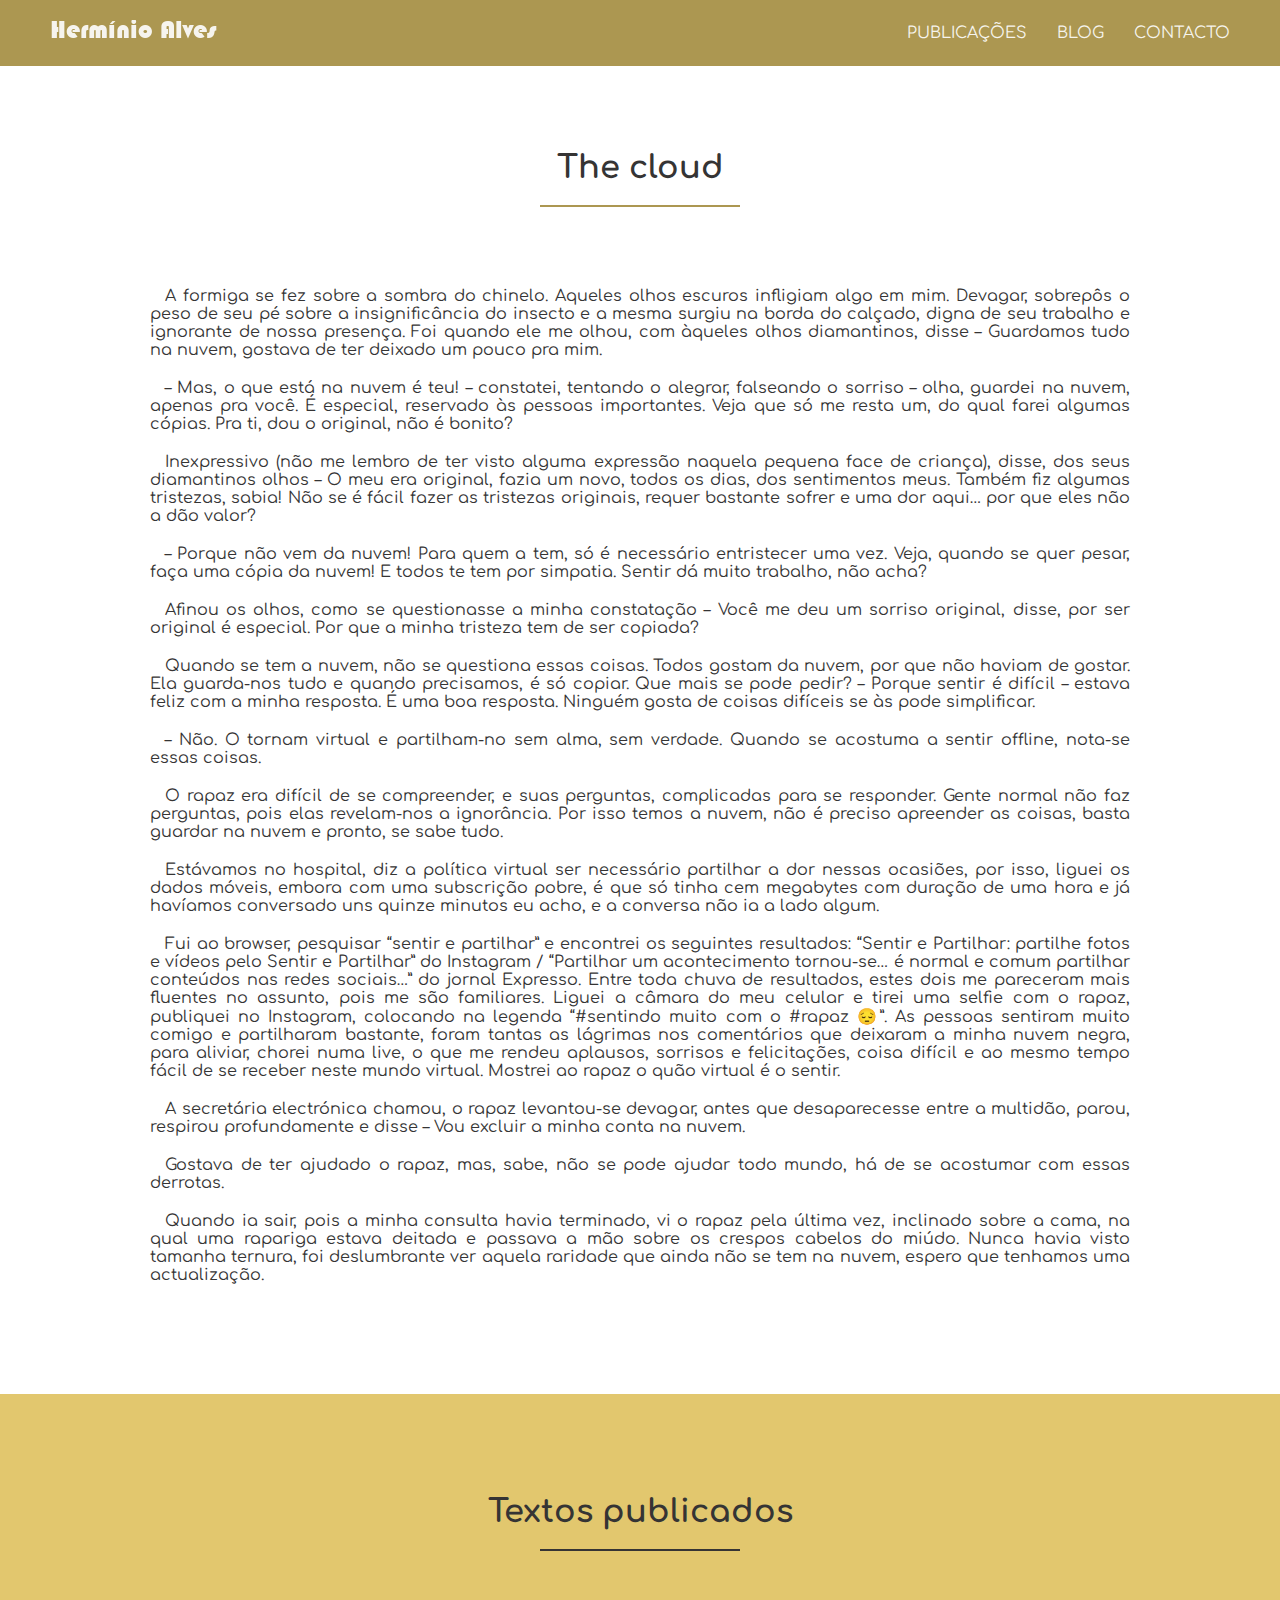
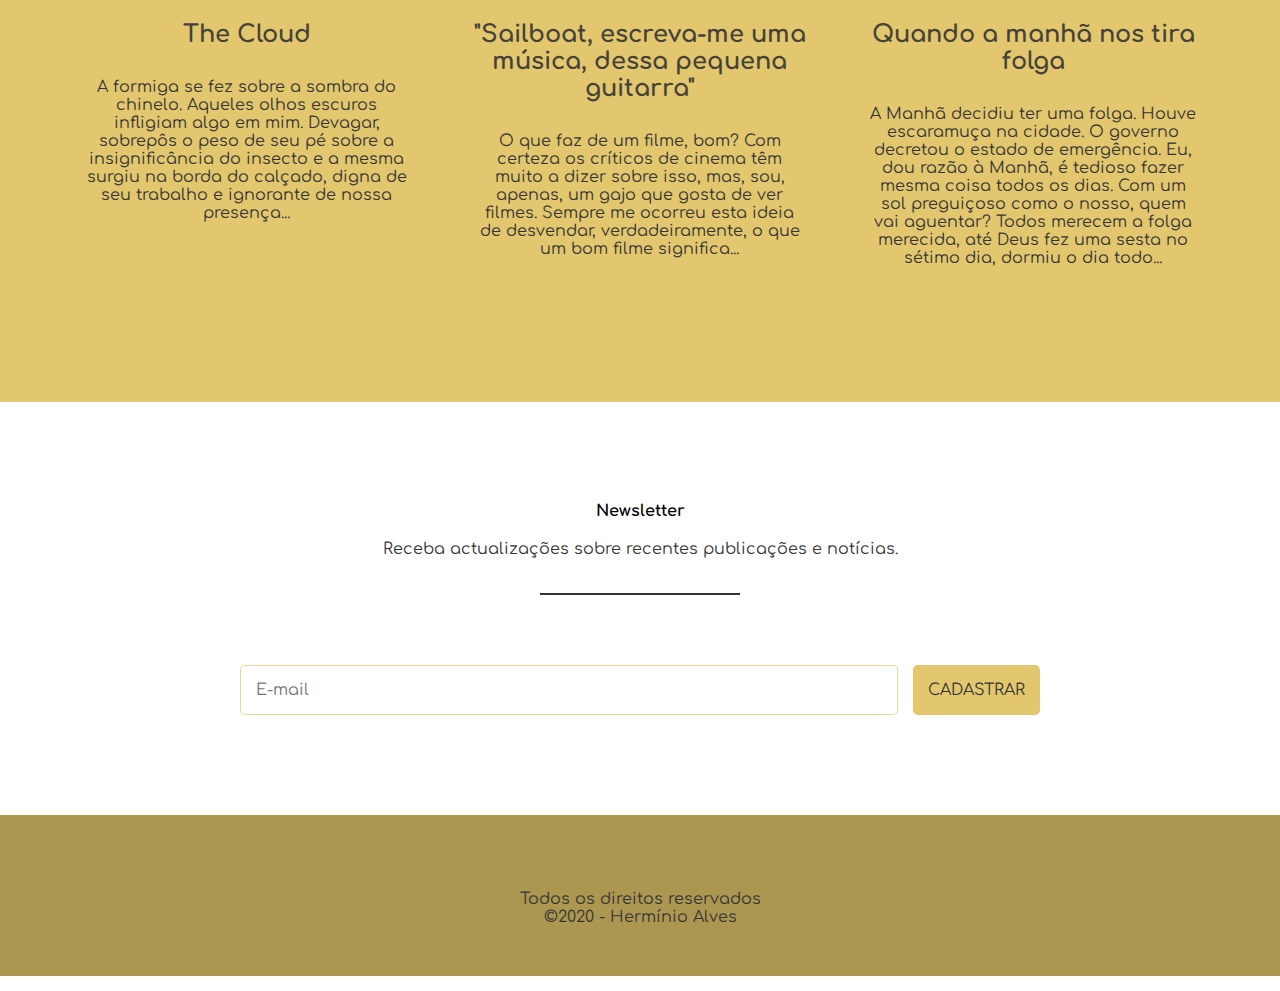
<file: blog/index.html>
<!DOCTYPE html>
<html lang="pt">
<head>
    <meta charset="UTF-8">
    <meta name="viewport" content="width=device-width, initial-scale=1.0">
    <link rel="shortcut icon" href="../imagens/icon.png" type="image/x-icon">
    <link rel="stylesheet" href="style.css">
    <title>Hermínio Alves</title>
    <link href="https://fonts.googleapis.com/css2?family=Comfortaa:wght@300;400;500&display=swap" rel="stylesheet">
</head>
<body>
    <header>
        <a href="../index.html" rel="prev"><img class="logo" src="../imagens/logowhite.png" alt="logo"></a>
        <nav>
            <ul>
                <li><a href="../publicacoes/index.html">PUBLICAÇÕES</a></li>
                <li><a href="index.html">BLOG</a></li>
                <li><a href="../contacto/index.html">CONTACTO</a></li>
            </ul>
        </nav>
    </header>

    <section class="text">
        <h3>The cloud</h3>
        <hr>
        <ul class="grid">
            <li>
                <p>A formiga se fez sobre a sombra do chinelo. Aqueles olhos escuros infligiam algo em mim. Devagar, sobrepôs o peso de seu pé sobre a insignificância do insecto e a mesma surgiu na borda do calçado, digna de seu trabalho e ignorante de nossa presença. Foi quando ele me olhou, com àqueles olhos diamantinos, disse – Guardamos tudo na nuvem, gostava de ter deixado um pouco pra mim.</p>
                <p>– Mas, o que está na nuvem é teu! – constatei, tentando o alegrar, falseando o sorriso – olha, guardei na nuvem, apenas pra você. É especial, reservado às pessoas importantes. Veja que só me resta um, do qual farei algumas cópias. Pra ti, dou o original, não é bonito?</p>
                <p>Inexpressivo (não me lembro de ter visto alguma expressão naquela pequena face de criança), disse, dos seus diamantinos olhos – O meu era original, fazia um novo, todos os dias, dos sentimentos meus. Também fiz algumas tristezas, sabia! Não se é fácil fazer as tristezas originais, requer bastante sofrer e uma dor aqui… por que eles não a dão valor?</p>
                <p>– Porque não vem da nuvem! Para quem a tem, só é necessário entristecer uma vez. Veja, quando se quer pesar, faça uma cópia da nuvem! E todos te tem por simpatia. Sentir dá muito trabalho, não acha?</p>
                <p>Afinou os olhos, como se questionasse a minha constatação – Você me deu um sorriso original, disse, por ser original é especial. Por que a minha tristeza tem de ser copiada?</p>
                <p>Quando se tem a nuvem, não se questiona essas coisas. Todos gostam da nuvem, por que não haviam de gostar. Ela guarda-nos tudo e quando precisamos, é só copiar. Que mais se pode pedir? – Porque sentir é difícil – estava feliz com a minha resposta. É uma boa resposta. Ninguém gosta de coisas difíceis se às pode simplificar.</p>
                <p>– Não. O tornam virtual e partilham-no sem alma, sem verdade. Quando se acostuma a sentir offline, nota-se essas coisas.</p>
                <p>O rapaz era difícil de se compreender, e suas perguntas, complicadas para se responder. Gente normal não faz perguntas, pois elas revelam-nos a ignorância. Por isso temos a nuvem, não é preciso apreender as coisas, basta guardar na nuvem e pronto, se sabe tudo.</p>
                <p>Estávamos no hospital, diz a política virtual ser necessário partilhar a dor nessas ocasiões, por isso, liguei os dados móveis, embora com uma subscrição pobre, é que só tinha cem megabytes com duração de uma hora e já havíamos conversado uns quinze minutos eu acho, e a conversa não ia a lado algum.</p>
                <p>Fui ao browser, pesquisar “sentir e partilhar” e encontrei os seguintes resultados: “Sentir e Partilhar: partilhe fotos e vídeos pelo Sentir e Partilhar” do Instagram / “Partilhar um acontecimento tornou-se… é normal e comum partilhar conteúdos nas redes sociais…” do jornal Expresso. Entre toda chuva de resultados, estes dois me pareceram mais fluentes no assunto, pois me são familiares. Liguei a câmara do meu celular e tirei uma selfie com o rapaz, publiquei no Instagram, colocando na legenda “#sentindo muito com o #rapaz 😔”. As pessoas sentiram muito comigo e partilharam bastante, foram tantas as lágrimas nos comentários que deixaram a minha nuvem negra, para aliviar, chorei numa live, o que me rendeu aplausos, sorrisos e felicitações, coisa difícil e ao mesmo tempo fácil de se receber neste mundo virtual. Mostrei ao rapaz o quão virtual é o sentir.</p>
                <p>A secretária electrónica chamou, o rapaz levantou-se devagar, antes que desaparecesse entre a multidão, parou, respirou profundamente e disse – Vou excluir a minha conta na nuvem.</p>
                <p>Gostava de ter ajudado o rapaz, mas, sabe, não se pode ajudar todo mundo, há de se acostumar com essas derrotas.</p>
                <p>Quando ia sair, pois a minha consulta havia terminado, vi o rapaz pela última vez, inclinado sobre a cama, na qual uma rapariga estava deitada e passava a mão sobre os crespos cabelos do miúdo. Nunca havia visto tamanha ternura, foi deslumbrante ver aquela raridade que ainda não se tem na nuvem, espero que tenhamos uma actualização.</p>
            </li>
        </ul>
    </section>

    <section class="textos">
        <h3>Textos publicados</h3>
        <hr>
        <ul class="grid">
            <li>
                <h4><a href="cloud.html">The Cloud</a></h4>
                <p>A formiga se fez sobre a sombra do chinelo. Aqueles olhos escuros infligiam algo em mim. Devagar, sobrepôs o peso de seu pé sobre a insignificância do insecto e a mesma surgiu na borda do calçado, digna de seu trabalho e ignorante de nossa presença...</p>
            </li>

            <li>
                <h4><a href="sailboat.html">"Sailboat, escreva-me uma música, dessa pequena guitarra"</a></h4>
                <p>O que faz de um filme, bom? Com certeza os críticos de cinema têm muito a dizer sobre isso, mas, sou, apenas, um gajo que gosta de ver filmes. Sempre me ocorreu esta ideia de desvendar, verdadeiramente, o que um bom filme significa...</p>
            </li>

            <li>
                <h4><a href="quando.html">Quando a manhã nos tira folga</a></h4>
                <p>A Manhã decidiu ter uma folga. Houve escaramuça na cidade. O governo decretou o estado de emergência. Eu, dou razão à Manhã, é tedioso fazer mesma coisa todos os dias. Com um sol preguiçoso como o nosso, quem vai aguentar? Todos merecem a folga merecida, até Deus fez uma sesta no sétimo dia, dormiu o dia todo...</p>
            </li>
        </ul>
    </section>

    <section class="newsletter">
        <h1>Newsletter</h1>
        <p>Receba actualizações sobre recentes publicações e notícias. </p>
        <hr>

        <form>
            <input type="text" placeholder="E-mail">
            <button>Cadastrar</button>
        </form>
    </section>

    <footer>
        <ul>
            <li><a href="Facebook.com/herman.alves "target="_blank" rel="author"><i class="fab fa-facebook"></i></a></li>
            <li><a href="https://twitter.com/hermini0alves"target="_blank" rel="author"><i class="fab fa-twitter"></i></a></li>
            <li><a href="https://www.instagram.com/hermini0alves/"target="_blank" rel="author"><i class="fab fa-instagram"></i></a></li>
        </ul>
        <p>Todos os direitos reservados</p>
        <p>&copy;2020 - Hermínio Alves</p>
    </footer>
</body>
</html>
</file>
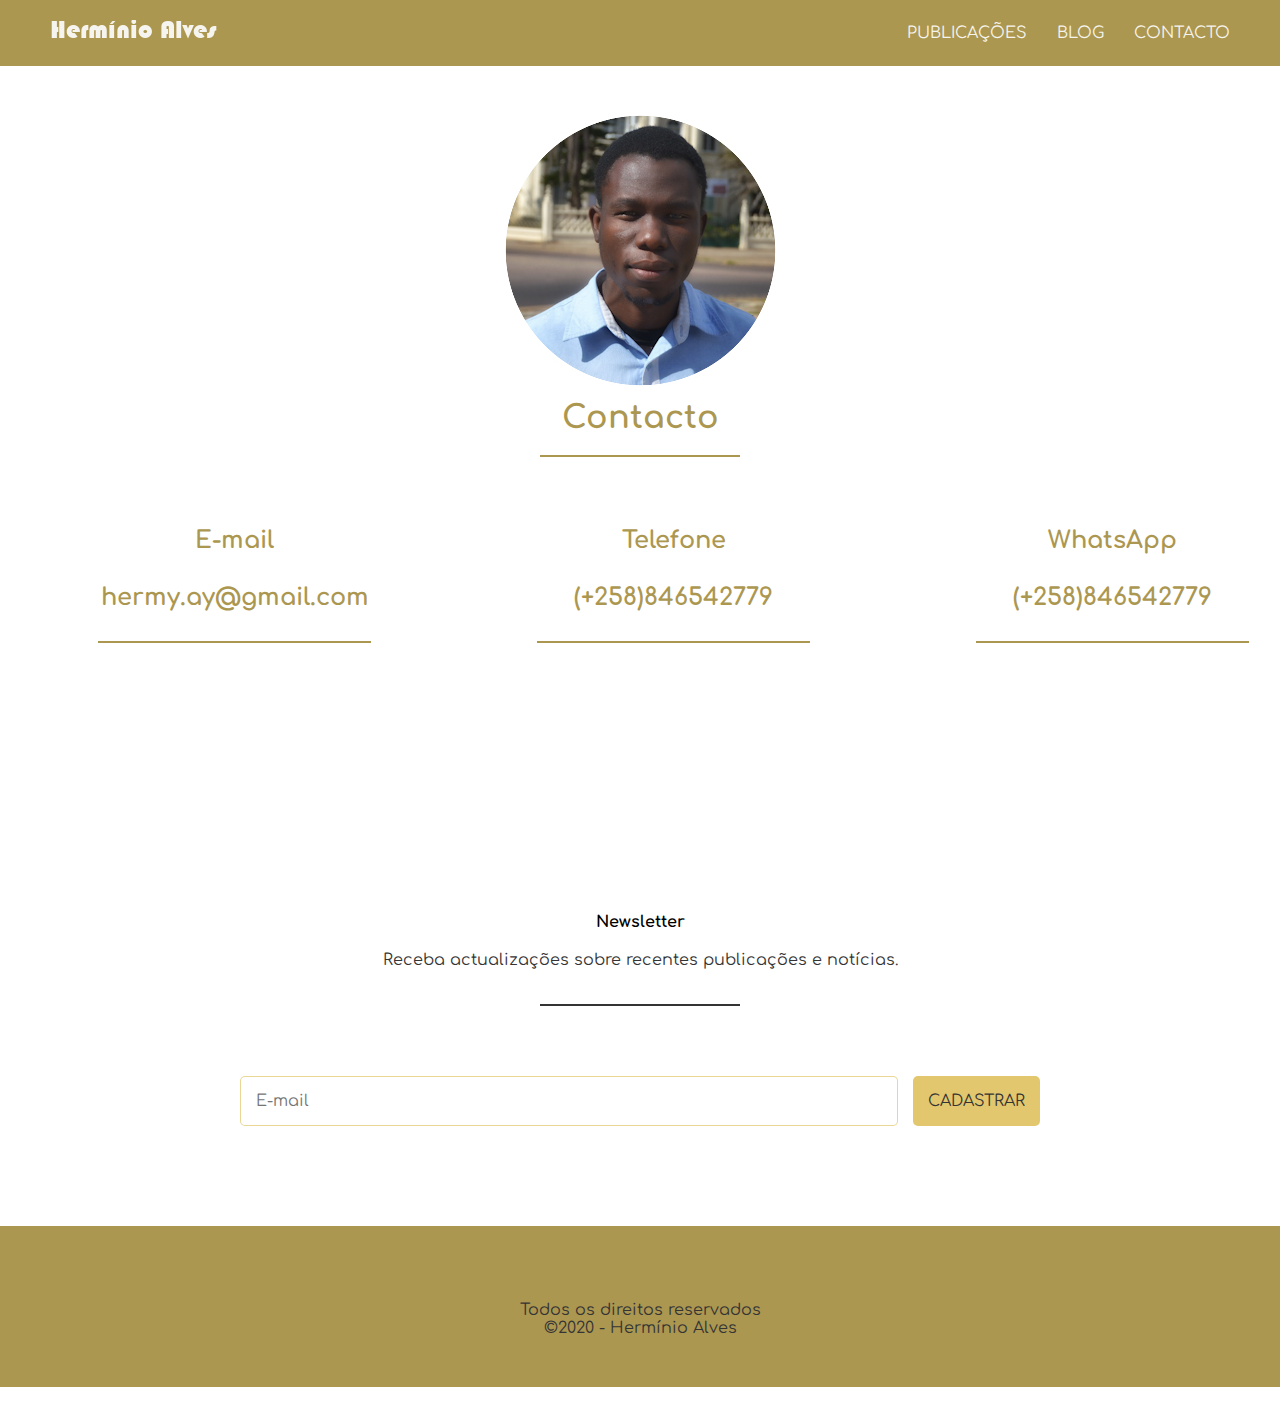
<file: contacto/index.html>
<!DOCTYPE html>
<html lang="pt">
<head>
    <meta charset="UTF-8">
    <meta name="viewport" content="width=device-width, initial-scale=1.0">
    <link rel="shortcut icon" href="../imagens/icon.png" type="image/x-icon">
    <title>Hermínio Alves</title>
    <link rel="stylesheet" href="style.css">
    <link href="https://fonts.googleapis.com/css2?family=Comfortaa:wght@300;400;500&display=swap" rel="stylesheet">
</head>
<body>
    <header>
        <a href="../index.html" rel="prev"><img class="logo" src="../imagens/logowhite.png" alt="logo"></a>
        <nav>
            <ul>
                <li><a href="../publicacoes/index.html">PUBLICAÇÕES</a></li>
                <li><a href="../blog/index.html">BLOG</a></li>
                <li><a href="index.html">CONTACTO</a></li>
            </ul>
        </nav>
    </header>

    <section class="contact">
        <img src="../imagens/contacto.jpg">
        <h1>Contacto</h1>
        <hr>
        <ul class="grid">
            <li>
                <h3>E-mail</h3>
                <h4>hermy.ay@gmail.com</h4>
                <hr>
            </li>
            <li>
                <h3>Telefone</h3>
                <h4>(+258)846542779</h4>
                <hr>
            </li>
            <li>
                <h3>WhatsApp</h3>
                <h4>(+258)846542779</h4>
                <hr>
            </li>
        </ul>
    </section>

    <section class="newsletter">
        <h1>Newsletter</h1>
        <p>Receba actualizações sobre recentes publicações e notícias. </p>
        <hr>

        <form>
            <input type="text" placeholder="E-mail">
            <button>Cadastrar</button>
        </form>
    </section>

    <footer>
        <ul>
            <li><a href="Facebook.com/herman.alves "target="_blank" rel="author"><i class="fab fa-facebook"></i></a></li>
            <li><a href="https://twitter.com/hermini0alves"target="_blank" rel="author"><i class="fab fa-twitter"></i></a></li>
            <li><a href="https://www.instagram.com/hermini0alves/"target="_blank" rel="author"><i class="fab fa-instagram"></i></a></li>
        </ul>
        <p>Todos os direitos reservados</p>
        <p>&copy;2020 - Hermínio Alves</p>
    </footer>
</body>
</html>

</body>
</html>
</file>
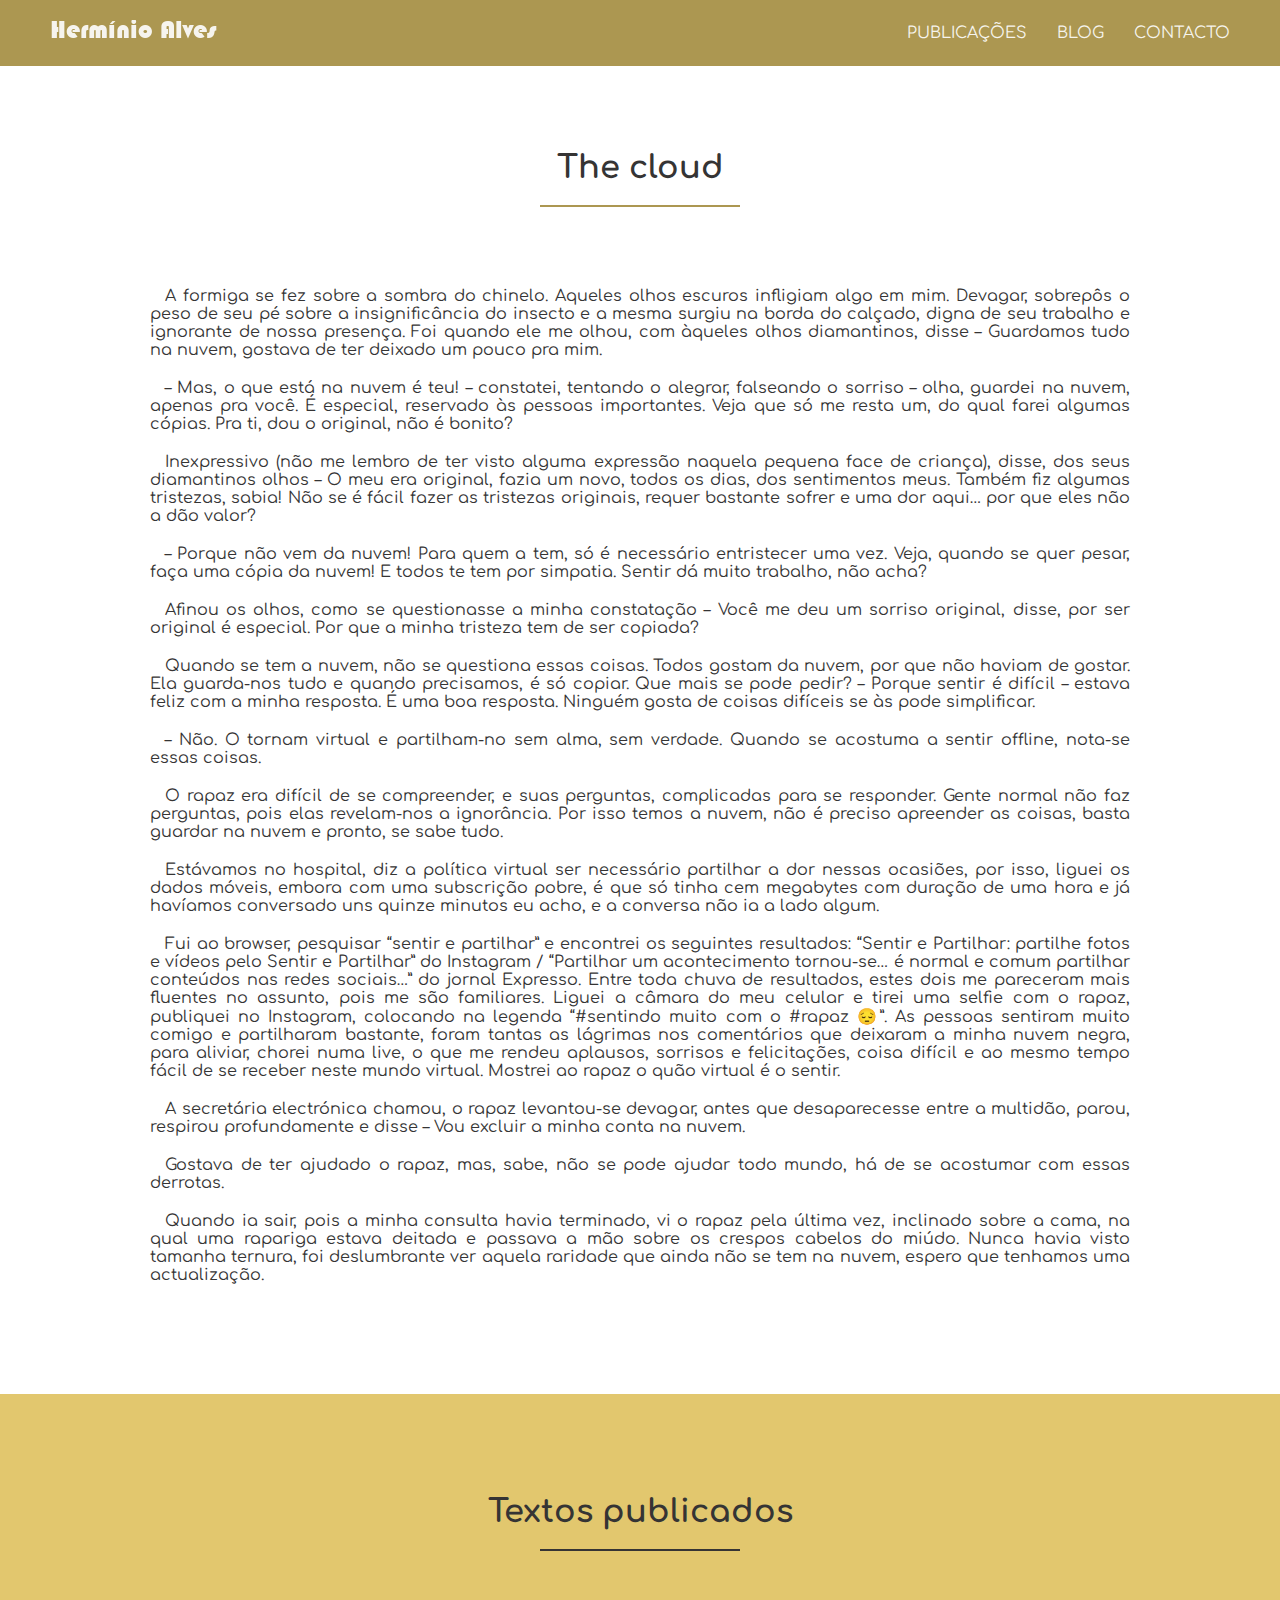
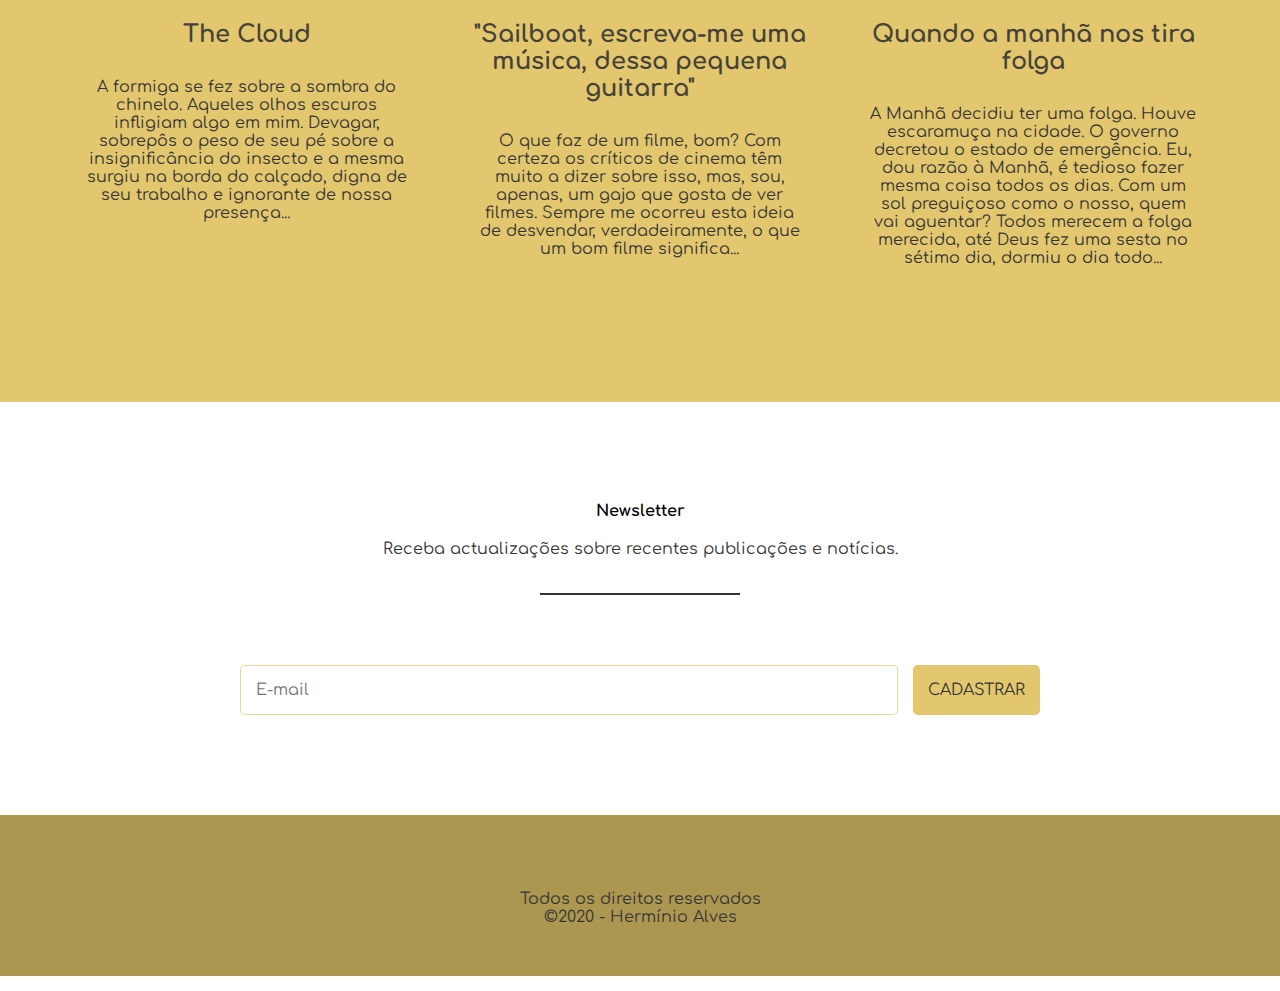
<file: blog/cloud.html>
<!DOCTYPE html>
<html lang="pt">
<head>
    <meta charset="UTF-8">
    <meta name="viewport" content="width=device-width, initial-scale=1.0">
    <link rel="shortcut icon" href="../imagens/icon.png" type="image/x-icon">
    <link rel="stylesheet" href="style.css">
    <title>Hermínio Alves</title>
    <link href="https://fonts.googleapis.com/css2?family=Comfortaa:wght@300;400;500&display=swap" rel="stylesheet">
</head>
<body>
    <header>
        <a href="../index.html" rel="prev"><img class="logo" src="../imagens/logowhite.png" alt="logo"></a>
        <nav>
            <ul>
                <li><a href="../publicacoes/index.html">PUBLICAÇÕES</a></li>
                <li><a href="index.html">BLOG</a></li>
                <li><a href="../contacto/index.html">CONTACTO</a></li>
            </ul>
        </nav>
    </header>

    <section class="text">
        <h3>The cloud</h3>
        <hr>
        <ul class="grid">
            <li>
                <p>A formiga se fez sobre a sombra do chinelo. Aqueles olhos escuros infligiam algo em mim. Devagar, sobrepôs o peso de seu pé sobre a insignificância do insecto e a mesma surgiu na borda do calçado, digna de seu trabalho e ignorante de nossa presença. Foi quando ele me olhou, com àqueles olhos diamantinos, disse – Guardamos tudo na nuvem, gostava de ter deixado um pouco pra mim.</p>
                <p>– Mas, o que está na nuvem é teu! – constatei, tentando o alegrar, falseando o sorriso – olha, guardei na nuvem, apenas pra você. É especial, reservado às pessoas importantes. Veja que só me resta um, do qual farei algumas cópias. Pra ti, dou o original, não é bonito?</p>
                <p>Inexpressivo (não me lembro de ter visto alguma expressão naquela pequena face de criança), disse, dos seus diamantinos olhos – O meu era original, fazia um novo, todos os dias, dos sentimentos meus. Também fiz algumas tristezas, sabia! Não se é fácil fazer as tristezas originais, requer bastante sofrer e uma dor aqui… por que eles não a dão valor?</p> 
                <p>– Porque não vem da nuvem! Para quem a tem, só é necessário entristecer uma vez. Veja, quando se quer pesar, faça uma cópia da nuvem! E todos te tem por simpatia. Sentir dá muito trabalho, não acha?</p>
                <p>Afinou os olhos, como se questionasse a minha constatação – Você me deu um sorriso original, disse, por ser original é especial. Por que a minha tristeza tem de ser copiada?</p>
                <p>Quando se tem a nuvem, não se questiona essas coisas. Todos gostam da nuvem, por que não haviam de gostar. Ela guarda-nos tudo e quando precisamos, é só copiar. Que mais se pode pedir? – Porque sentir é difícil – estava feliz com a minha resposta. É uma boa resposta. Ninguém gosta de coisas difíceis se às pode simplificar.</p>
                <p>– Não. O tornam virtual e partilham-no sem alma, sem verdade. Quando se acostuma a sentir offline, nota-se essas coisas.</p>
                <p>O rapaz era difícil de se compreender, e suas perguntas, complicadas para se responder. Gente normal não faz perguntas, pois elas revelam-nos a ignorância. Por isso temos a nuvem, não é preciso apreender as coisas, basta guardar na nuvem e pronto, se sabe tudo.</p>
                <p>Estávamos no hospital, diz a política virtual ser necessário partilhar a dor nessas ocasiões, por isso, liguei os dados móveis, embora com uma subscrição pobre, é que só tinha cem megabytes com duração de uma hora e já havíamos conversado uns quinze minutos eu acho, e a conversa não ia a lado algum.</p>
                <p>Fui ao browser, pesquisar “sentir e partilhar” e encontrei os seguintes resultados: “Sentir e Partilhar: partilhe fotos e vídeos pelo Sentir e Partilhar” do Instagram / “Partilhar um acontecimento tornou-se… é normal e comum partilhar conteúdos nas redes sociais…” do jornal Expresso. Entre toda chuva de resultados, estes dois me pareceram mais fluentes no assunto, pois me são familiares. Liguei a câmara do meu celular e tirei uma selfie com o rapaz, publiquei no Instagram, colocando na legenda “#sentindo muito com o #rapaz 😔”. As pessoas sentiram muito comigo e partilharam bastante, foram tantas as lágrimas nos comentários que deixaram a minha nuvem negra, para aliviar, chorei numa live, o que me rendeu aplausos, sorrisos e felicitações, coisa difícil e ao mesmo tempo fácil de se receber neste mundo virtual. Mostrei ao rapaz o quão virtual é o sentir.</p>
                <p>A secretária electrónica chamou, o rapaz levantou-se devagar, antes que desaparecesse entre a multidão, parou, respirou profundamente e disse – Vou excluir a minha conta na nuvem.</p>
                <p>Gostava de ter ajudado o rapaz, mas, sabe, não se pode ajudar todo mundo, há de se acostumar com essas derrotas.</p>
                <p>Quando ia sair, pois a minha consulta havia terminado, vi o rapaz pela última vez, inclinado sobre a cama, na qual uma rapariga estava deitada e passava a mão sobre os crespos cabelos do miúdo. Nunca havia visto tamanha ternura, foi deslumbrante ver aquela raridade que ainda não se tem na nuvem, espero que tenhamos uma actualização.</p>

        </li>
    </ul>
    </section>

    <section class="textos">
        <h3>Textos publicados</h3>
        <hr>
        <ul class="grid">
            <li>
                <h4><a href="cloud.html">The Cloud</a></h4>
                <p>A formiga se fez sobre a sombra do chinelo. Aqueles olhos escuros infligiam algo em mim. Devagar, sobrepôs o peso de seu pé sobre a insignificância do insecto e a mesma surgiu na borda do calçado, digna de seu trabalho e ignorante de nossa presença...</p>
            </li>

            <li>
                <h4><a href="sailboat.html">"Sailboat, escreva-me uma música, dessa pequena guitarra"</a></h4>
                <p>O que faz de um filme, bom? Com certeza os críticos de cinema têm muito a dizer sobre isso, mas, sou, apenas, um gajo que gosta de ver filmes. Sempre me ocorreu esta ideia de desvendar, verdadeiramente, o que um bom filme significa...</p>
            </li>

            <li>
                <h4><a href="quando.html">Quando a manhã nos tira folga</a></h4>
                <p>A Manhã decidiu ter uma folga. Houve escaramuça na cidade. O governo decretou o estado de emergência. Eu, dou razão à Manhã, é tedioso fazer mesma coisa todos os dias. Com um sol preguiçoso como o nosso, quem vai aguentar? Todos merecem a folga merecida, até Deus fez uma sesta no sétimo dia, dormiu o dia todo...</p>
            </li>
        </ul>
    </section>

    <section class="newsletter">
        <h1>Newsletter</h1>
        <p>Receba actualizações sobre recentes publicações e notícias. </p>
        <hr>

        <form>
            <input type="text" placeholder="E-mail">
            <button>Cadastrar</button>
        </form>
    </section>

    <footer>
        <ul>
            <li><a href="Facebook.com/herman.alves "target="_blank" rel="author"><i class="fab fa-facebook"></i></a></li>
            <li><a href="https://twitter.com/hermini0alves"target="_blank" rel="author"><i class="fab fa-twitter"></i></a></li>
            <li><a href="https://www.instagram.com/hermini0alves/"target="_blank" rel="author"><i class="fab fa-instagram"></i></a></li>
        </ul>
        <p>Todos os direitos reservados</p>
        <p>&copy;2020 - Hermínio Alves</p>
    </footer>
</body>
</html>
</file>
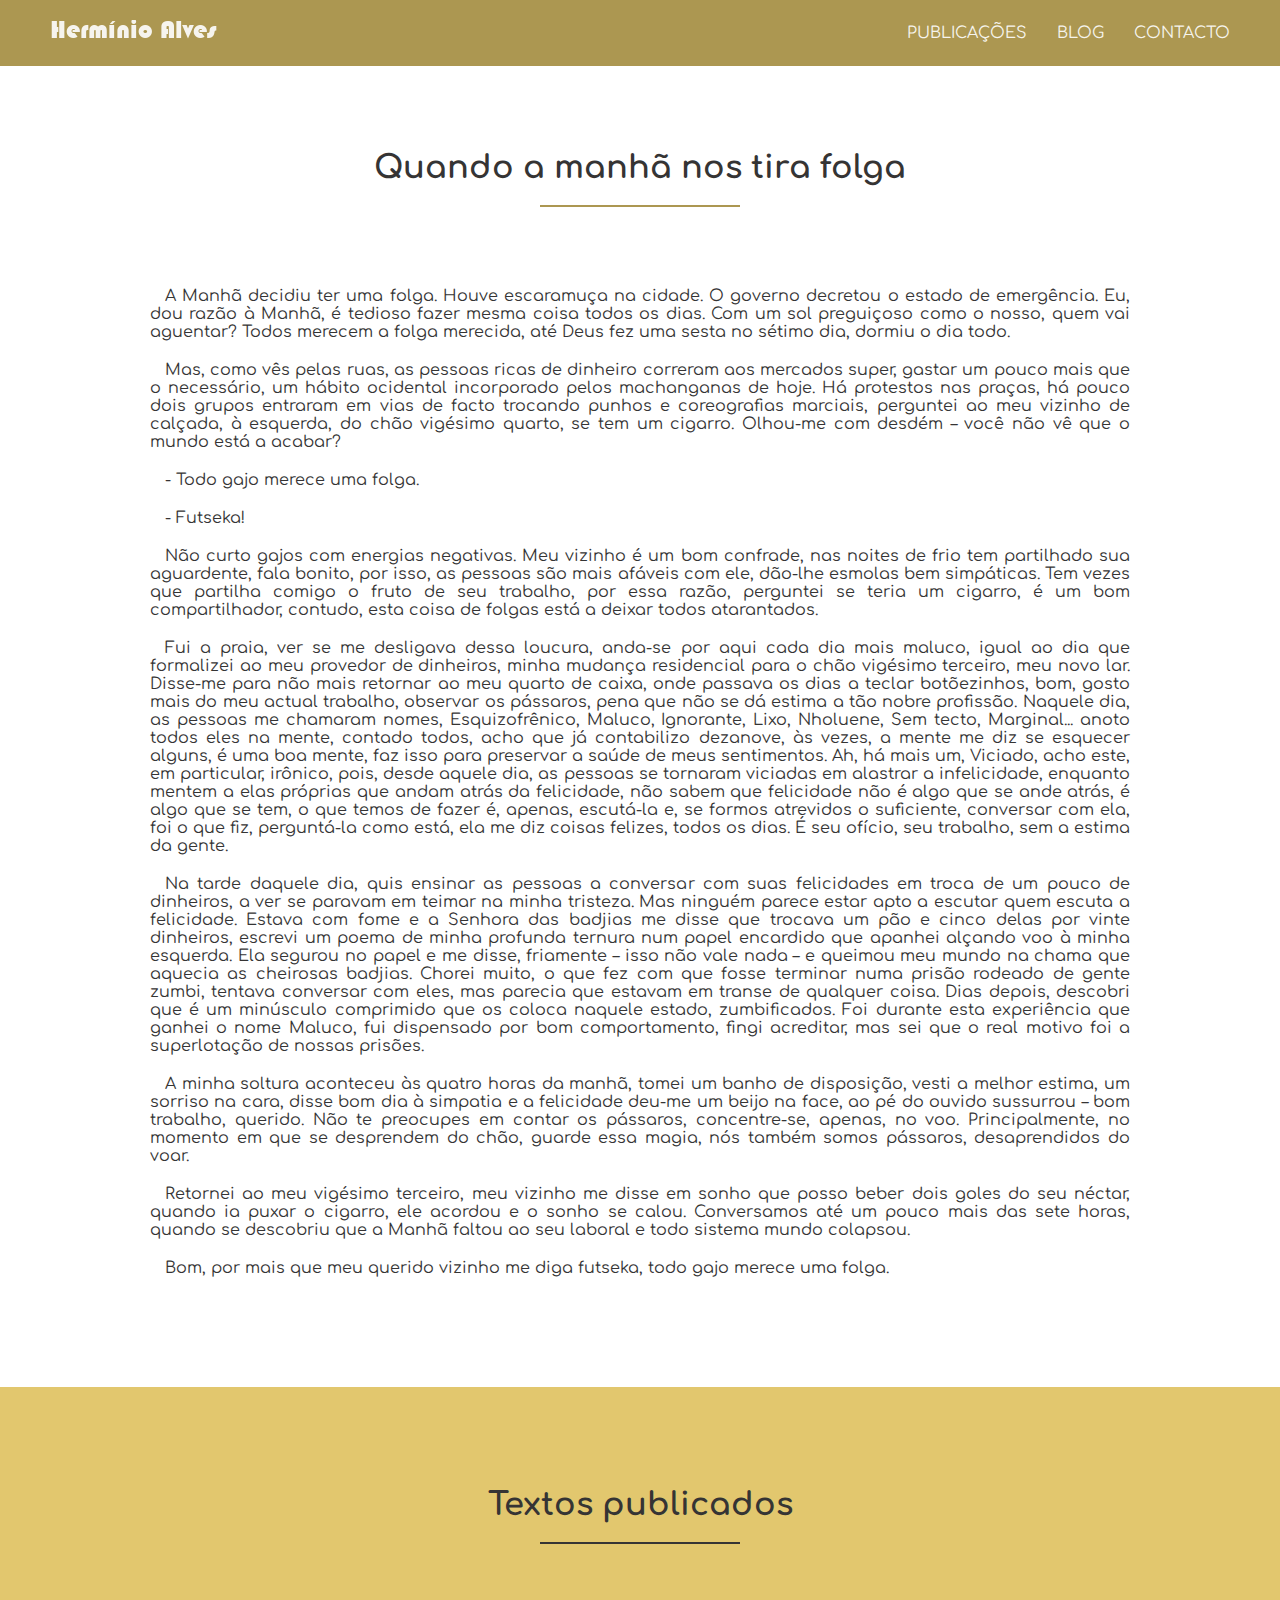
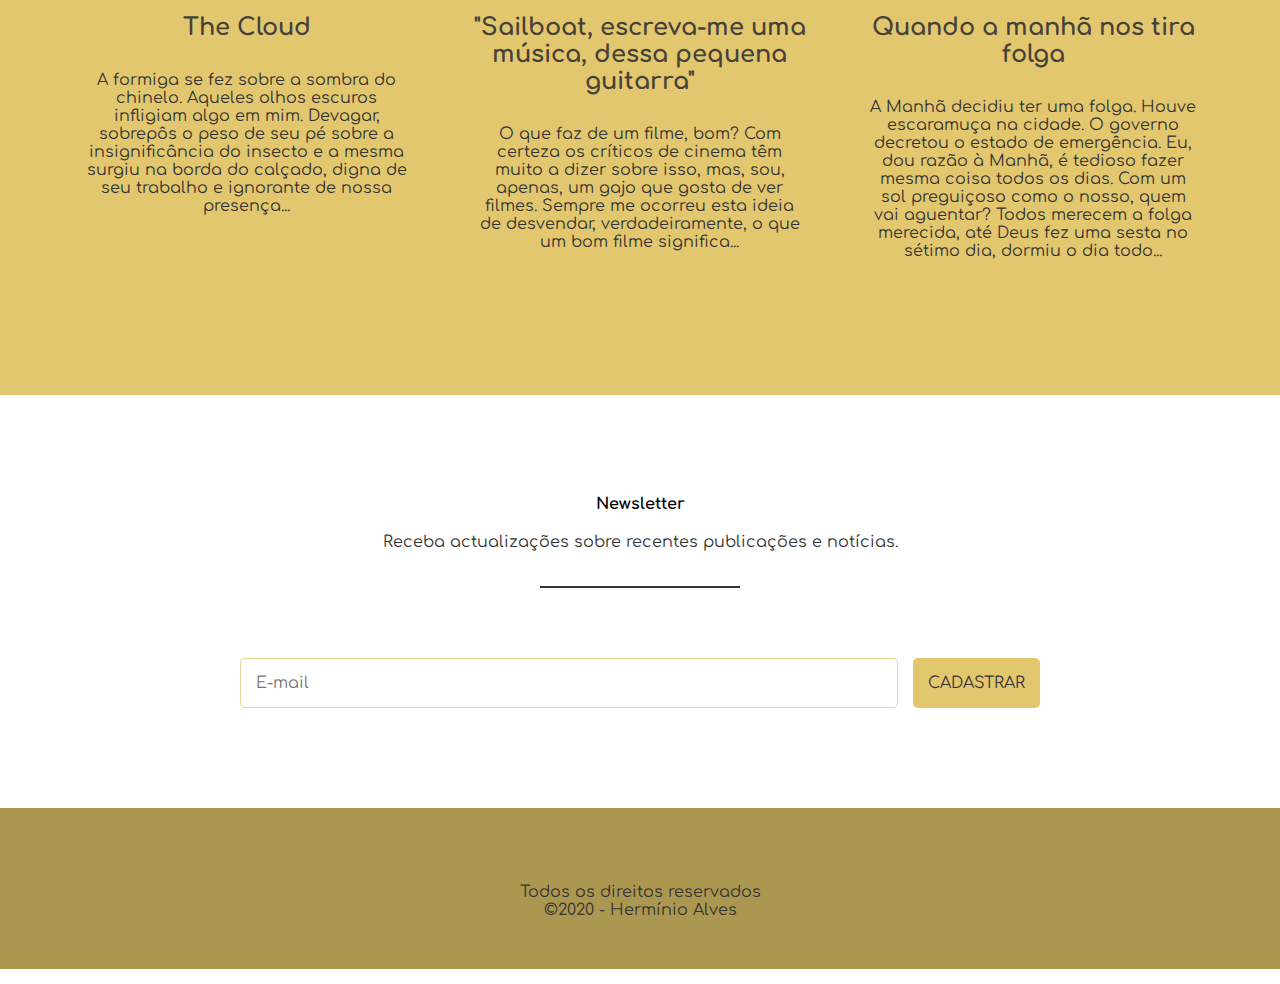
<file: blog/quando.html>
<!DOCTYPE html>
<html lang="pt">
<head>
    <meta charset="UTF-8">
    <meta name="viewport" content="width=device-width, initial-scale=1.0">
    <link rel="shortcut icon" href="../imagens/icon.png" type="image/x-icon">
    <link rel="stylesheet" href="style.css">
    <title>Hermínio Alves</title>
    <link href="https://fonts.googleapis.com/css2?family=Comfortaa:wght@300;400;500&display=swap" rel="stylesheet">
</head>
<body>
    <header>
        <a href="../index.html" rel="prev"><img class="logo" src="../imagens/logowhite.png" alt="logo"></a>
        <nav>
            <ul>
                <li><a href="../publicacoes/index.html">PUBLICAÇÕES</a></li>
                <li><a href="index.html">BLOG</a></li>
                <li><a href="../contacto/index.html">CONTACTO</a></li>
            </ul>
        </nav>
    </header>

    <section class="text">
        <h3>Quando a manhã nos tira folga</h3>
        <hr>
        <ul class="grid">
            <li>
                <p>A Manhã decidiu ter uma folga. Houve escaramuça na cidade. O governo decretou o estado de emergência. Eu, dou razão à Manhã, é tedioso fazer mesma coisa todos os dias. Com um sol preguiçoso como o nosso, quem vai aguentar? Todos merecem a folga merecida, até Deus fez uma sesta no sétimo dia, dormiu o dia todo. </p> 
                <p>Mas, como vês pelas ruas, as pessoas ricas de dinheiro correram aos mercados super, gastar um pouco mais que o necessário, um hábito ocidental incorporado pelos machanganas de hoje. Há protestos nas praças, há pouco dois grupos entraram em vias de facto trocando punhos e coreografias marciais, perguntei ao meu vizinho de calçada, à esquerda, do chão vigésimo quarto, se tem um cigarro. Olhou-me com desdém – você não vê que o mundo está a acabar? </p>
                <p>- Todo gajo merece uma folga. </p>
                <p>- Futseka! </p>
                <p>Não curto gajos com energias negativas. Meu vizinho é um bom confrade, nas noites de frio tem partilhado sua aguardente, fala bonito, por isso, as pessoas são mais afáveis com ele, dão-lhe esmolas bem simpáticas. Tem vezes que partilha comigo o fruto de seu trabalho, por essa razão, perguntei se teria um cigarro, é um bom compartilhador, contudo, esta coisa de folgas está a deixar todos atarantados. </p>
                <p>Fui a praia, ver se me desligava dessa loucura, anda-se por aqui cada dia mais maluco, igual ao dia que formalizei ao meu provedor de dinheiros, minha mudança residencial para o chão vigésimo terceiro, meu novo lar. Disse-me para não mais retornar ao meu quarto de caixa, onde passava os dias a teclar botõezinhos, bom, gosto mais do meu actual trabalho, observar os pássaros, pena que não se dá estima a tão nobre profissão. Naquele dia, as pessoas me chamaram nomes, Esquizofrênico, Maluco, Ignorante, Lixo, Nholuene, Sem tecto, Marginal... anoto todos eles na mente, contado todos, acho que já contabilizo dezanove, às vezes, a mente me diz se esquecer alguns, é uma boa mente, faz isso para preservar a saúde de meus sentimentos. Ah, há mais um, Viciado, acho este, em particular, irônico, pois, desde aquele dia, as pessoas se tornaram viciadas em alastrar a infelicidade, enquanto mentem a elas próprias que andam atrás da felicidade, não sabem que felicidade não é algo que se ande atrás, é algo que se tem, o que temos de fazer é, apenas, escutá-la e, se formos atrevidos o suficiente, conversar com ela, foi o que fiz, perguntá-la como está, ela me diz coisas felizes, todos os dias. É seu ofício, seu trabalho, sem a estima da gente. </p> 
                <p>Na tarde daquele dia, quis ensinar as pessoas a conversar com suas felicidades em troca de um pouco de dinheiros, a ver se paravam em teimar na minha tristeza. Mas ninguém parece estar apto a escutar quem escuta a felicidade. Estava com fome e a Senhora das badjias me disse que trocava um pão e cinco delas por vinte dinheiros, escrevi um poema de minha profunda ternura num papel encardido que apanhei alçando voo à minha esquerda. Ela segurou no papel e me disse, friamente – isso não vale nada – e queimou meu mundo na chama que aquecia as cheirosas badjias. Chorei muito, o que fez com que fosse terminar numa prisão rodeado de gente zumbi, tentava conversar com eles, mas parecia que estavam em transe de qualquer coisa. Dias depois, descobri que é um minúsculo comprimido que os coloca naquele estado, zumbificados. Foi durante esta experiência que ganhei o nome Maluco, fui dispensado por bom comportamento, fingi acreditar, mas sei que o real motivo foi a superlotação de nossas prisões. </p>
                <p>A minha soltura aconteceu às quatro horas da manhã, tomei um banho de disposição, vesti a melhor estima, um sorriso na cara, disse bom dia à simpatia e a felicidade deu-me um beijo na face, ao pé do ouvido sussurrou – bom trabalho, querido. Não te preocupes em contar os pássaros, concentre-se, apenas, no voo. Principalmente, no momento em que se desprendem do chão, guarde essa magia, nós também somos pássaros, desaprendidos do voar. </p>
                <p>Retornei ao meu vigésimo terceiro, meu vizinho me disse em sonho que posso beber dois goles do seu néctar, quando ia puxar o cigarro, ele acordou e o sonho se calou. Conversamos até um pouco mais das sete horas, quando se descobriu que a Manhã faltou ao seu laboral e todo sistema mundo colapsou. </p>
                <p>Bom, por mais que meu querido vizinho me diga futseka, todo gajo merece uma folga.</p>
        </li>
    </ul>
    </section>

    <section class="textos">
        <h3>Textos publicados</h3>
        <hr>
        <ul class="grid">
            <li>
                <h4><a href="cloud.html">The Cloud</a></h4>
                <p>A formiga se fez sobre a sombra do chinelo. Aqueles olhos escuros infligiam algo em mim. Devagar, sobrepôs o peso de seu pé sobre a insignificância do insecto e a mesma surgiu na borda do calçado, digna de seu trabalho e ignorante de nossa presença...</p>
            </li>

            <li>
                <h4><a href="sailboat.html">"Sailboat, escreva-me uma música, dessa pequena guitarra"</a></h4>
                <p>O que faz de um filme, bom? Com certeza os críticos de cinema têm muito a dizer sobre isso, mas, sou, apenas, um gajo que gosta de ver filmes. Sempre me ocorreu esta ideia de desvendar, verdadeiramente, o que um bom filme significa...</p>
            </li>

            <li>
                <h4><a href="quando.html">Quando a manhã nos tira folga</a></h4>
                <p>A Manhã decidiu ter uma folga. Houve escaramuça na cidade. O governo decretou o estado de emergência. Eu, dou razão à Manhã, é tedioso fazer mesma coisa todos os dias. Com um sol preguiçoso como o nosso, quem vai aguentar? Todos merecem a folga merecida, até Deus fez uma sesta no sétimo dia, dormiu o dia todo...</p>
            </li>
        </ul>
    </section>

    <section class="newsletter">
        <h1>Newsletter</h1>
        <p>Receba actualizações sobre recentes publicações e notícias. </p>
        <hr>

        <form>
            <input type="text" placeholder="E-mail">
            <button>Cadastrar</button>
        </form>
    </section>

    <footer>
        <ul>
            <li><a href="Facebook.com/herman.alves "target="_blank" rel="author"><i class="fab fa-facebook"></i></a></li>
            <li><a href="https://twitter.com/hermini0alves"target="_blank" rel="author"><i class="fab fa-twitter"></i></a></li>
            <li><a href="https://www.instagram.com/hermini0alves/"target="_blank" rel="author"><i class="fab fa-instagram"></i></a></li>
        </ul>
        <p>Todos os direitos reservados</p>
        <p>&copy;2020 - Hermínio Alves</p>
    </footer>
</body>
</html>
</file>
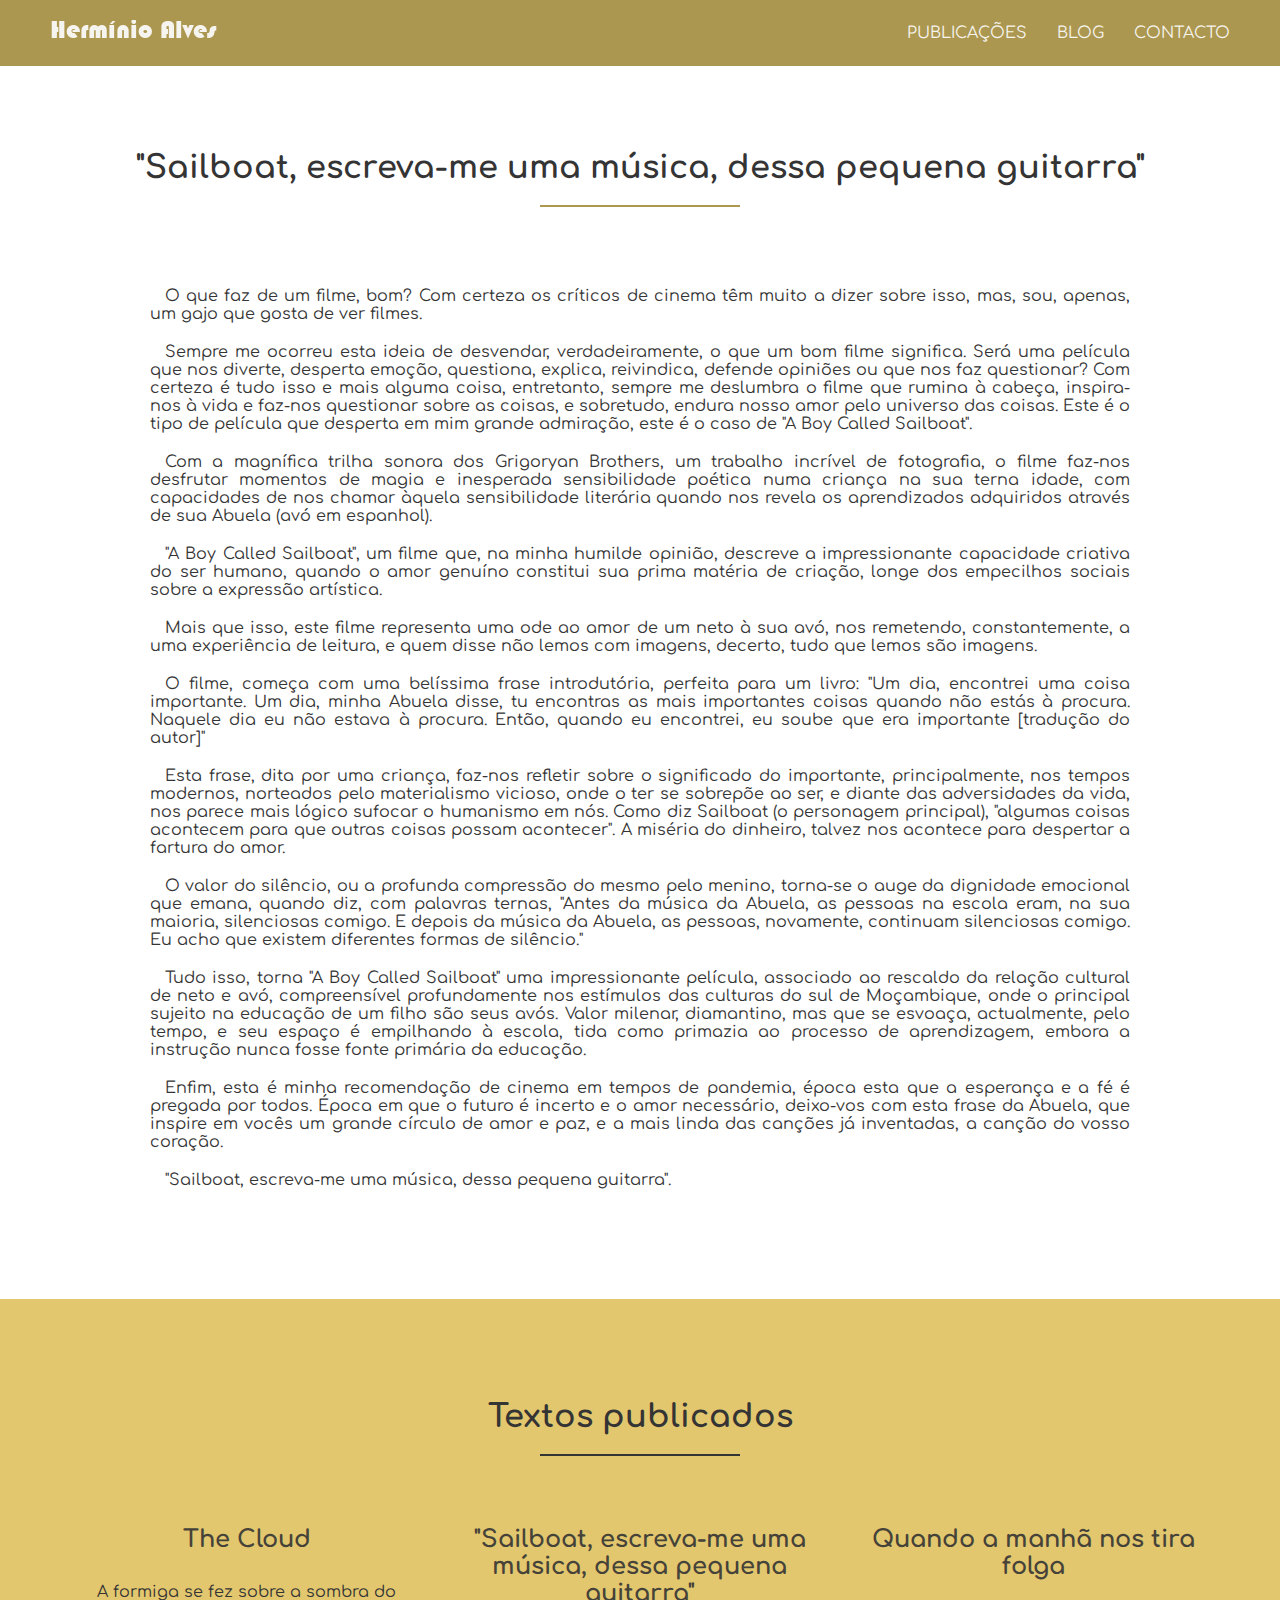
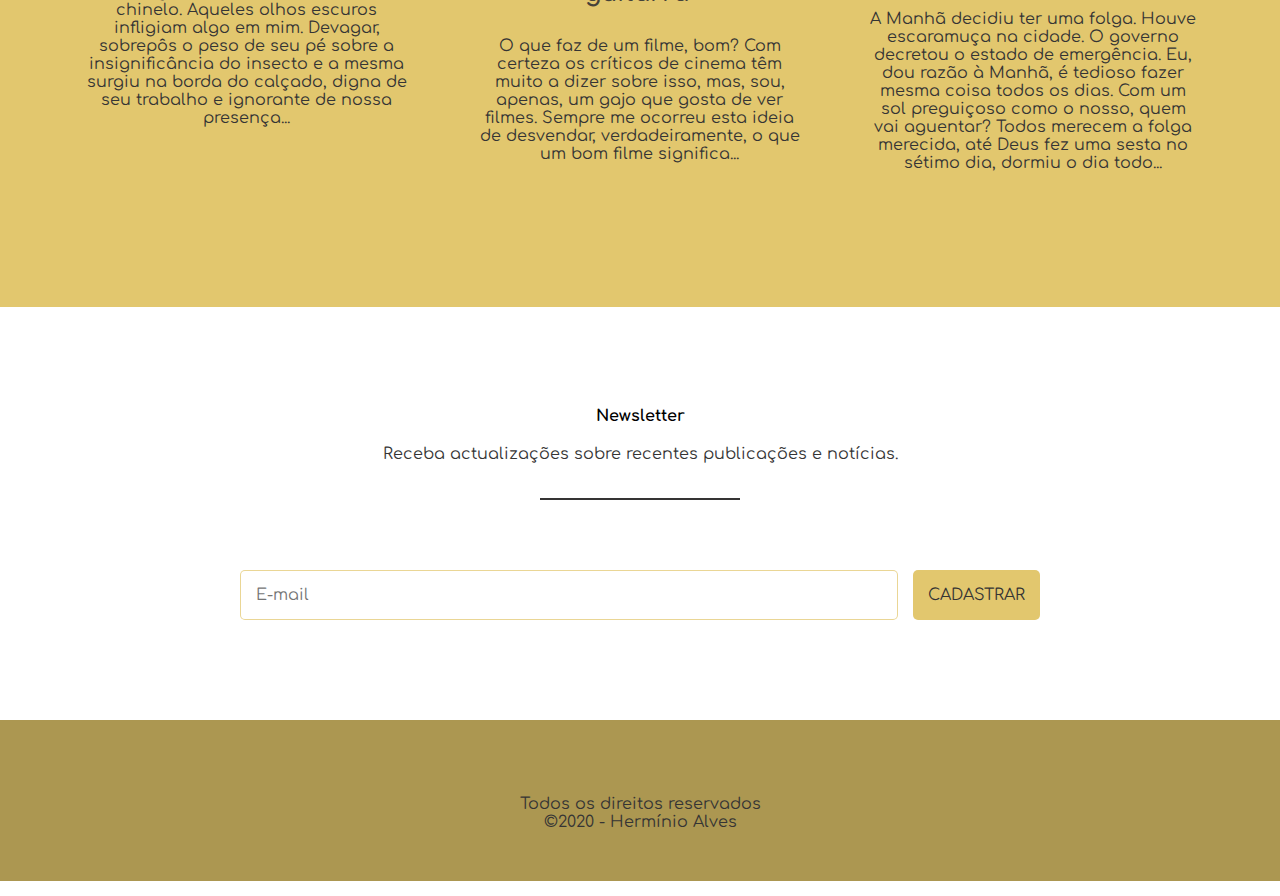
<file: blog/sailboat.html>
<!DOCTYPE html>
<html lang="pt">
<head>
    <meta charset="UTF-8">
    <meta name="viewport" content="width=device-width, initial-scale=1.0">
    <link rel="shortcut icon" href="../imagens/icon.png" type="image/x-icon">
    <link rel="stylesheet" href="style.css">
    <title>Hermínio Alves</title>
    <link href="https://fonts.googleapis.com/css2?family=Comfortaa:wght@300;400;500&display=swap" rel="stylesheet">
</head>
<body>
    <header>
        <a href="../index.html" rel="prev"><img class="logo" src="../imagens/logowhite.png" alt="logo"></a>
        <nav>
            <ul>
                <li><a href="../publicacoes/index.html">PUBLICAÇÕES</a></li>
                <li><a href="index.html">BLOG</a></li>
                <li><a href="../contacto/index.html">CONTACTO</a></li>
            </ul>
        </nav>
    </header>

    <section class="text">
        <h3>"Sailboat, escreva-me uma música, dessa pequena guitarra"</h3>
        <hr>
        <ul class="grid">
            <li>
                <p>O que faz de um filme, bom? Com certeza os críticos de cinema têm muito a dizer sobre isso, mas, sou, apenas, um gajo que gosta de ver filmes. </p>
                    <p>Sempre me ocorreu esta ideia de desvendar, verdadeiramente, o que um bom filme significa. Será uma película que nos diverte, desperta emoção, questiona, explica, reivindica, defende opiniões ou que nos faz questionar? Com certeza é tudo isso e mais alguma coisa, entretanto, sempre me deslumbra o filme que rumina à cabeça, inspira-nos à vida e faz-nos questionar sobre as coisas, e sobretudo, endura nosso amor pelo universo das coisas. Este é o tipo de película que desperta em mim grande admiração, este é o caso de "A Boy Called Sailboat".</p>
                    <p>Com a magnífica trilha sonora dos Grigoryan Brothers, um trabalho incrível de fotografia, o filme faz-nos desfrutar momentos de magia e inesperada sensibilidade poética numa criança na sua terna idade, com capacidades de nos chamar àquela sensibilidade literária quando nos revela os aprendizados adquiridos através de sua Abuela (avó em espanhol). </p>
                    <p>"A Boy Called Sailboat", um filme que, na minha humilde opinião, descreve a impressionante capacidade criativa do ser humano, quando o amor genuíno constitui sua prima matéria de criação, longe dos empecilhos sociais sobre a expressão artística. </p>
                    <p>Mais que isso, este filme representa uma ode ao amor de um neto à sua avó, nos remetendo, constantemente, a uma experiência de leitura, e quem disse não lemos com imagens, decerto, tudo que lemos são imagens. </p>
                    <p>O filme, começa com uma belíssima frase introdutória, perfeita para um livro: "Um dia, encontrei uma coisa importante. Um dia, minha Abuela disse, tu encontras as mais importantes coisas quando não estás à procura. Naquele dia eu não estava à procura. Então, quando eu encontrei, eu soube que era importante [tradução do autor]" </p>
                    <p>Esta frase, dita por uma criança, faz-nos refletir sobre o significado do importante, principalmente, nos tempos modernos, norteados pelo materialismo vicioso, onde o ter se sobrepõe ao ser, e diante das adversidades da vida, nos parece mais lógico sufocar o humanismo em nós. Como diz Sailboat (o personagem principal), "algumas coisas acontecem para que outras coisas possam acontecer". A miséria do dinheiro, talvez nos acontece para despertar a fartura do amor. </p>
                    <p>O valor do silêncio, ou a profunda compressão do mesmo pelo menino, torna-se o auge da dignidade emocional que emana, quando diz, com palavras ternas, "Antes da música da Abuela, as pessoas na escola eram, na sua maioria, silenciosas comigo. E depois da música da Abuela, as pessoas, novamente, continuam silenciosas comigo. Eu acho que existem diferentes formas de silêncio." </p>
                    <p>Tudo isso, torna "A Boy Called Sailboat" uma impressionante película, associado ao rescaldo da relação cultural de neto e avó, compreensível profundamente nos estímulos das culturas do sul de Moçambique, onde o principal sujeito na educação de um filho são seus avós. Valor milenar, diamantino, mas que se esvoaça, actualmente, pelo tempo, e seu espaço é empilhando à escola, tida como primazia ao processo de aprendizagem, embora a instrução nunca fosse fonte primária da educação. </p>
                    <p>Enfim, esta é minha recomendação de cinema em tempos de pandemia, época esta que a esperança e a fé é pregada por todos. Época em que o futuro é incerto e o amor necessário, deixo-vos com esta frase da Abuela, que inspire em vocês um grande círculo de amor e paz, e a mais linda das canções já inventadas, a canção do vosso coração.</p>
                    <p>"Sailboat, escreva-me uma música, dessa pequena guitarra".</p>
                    

        </li>
    </ul>
    </section>

    <section class="textos">
        <h3>Textos publicados</h3>
        <hr>
        <ul class="grid">
            <li>
                <h4><a href="cloud.html">The Cloud</a></h4>
                <p>A formiga se fez sobre a sombra do chinelo. Aqueles olhos escuros infligiam algo em mim. Devagar, sobrepôs o peso de seu pé sobre a insignificância do insecto e a mesma surgiu na borda do calçado, digna de seu trabalho e ignorante de nossa presença...</p>
            </li>

            <li>
                <h4><a href="sailboat.html">"Sailboat, escreva-me uma música, dessa pequena guitarra"</a></h4>
                <p>O que faz de um filme, bom? Com certeza os críticos de cinema têm muito a dizer sobre isso, mas, sou, apenas, um gajo que gosta de ver filmes. Sempre me ocorreu esta ideia de desvendar, verdadeiramente, o que um bom filme significa...</p>
            </li>

            <li>
                <h4><a href="quando.html">Quando a manhã nos tira folga</a></h4>
                <p>A Manhã decidiu ter uma folga. Houve escaramuça na cidade. O governo decretou o estado de emergência. Eu, dou razão à Manhã, é tedioso fazer mesma coisa todos os dias. Com um sol preguiçoso como o nosso, quem vai aguentar? Todos merecem a folga merecida, até Deus fez uma sesta no sétimo dia, dormiu o dia todo...</p>
            </li>
        </ul>
    </section>

    <section class="newsletter">
        <h1>Newsletter</h1>
        <p>Receba actualizações sobre recentes publicações e notícias. </p>
        <hr>

        <form>
            <input type="text" placeholder="E-mail">
            <button>Cadastrar</button>
        </form>
    </section>

    <footer>
        <ul>
            <li><a href="Facebook.com/herman.alves "target="_blank" rel="author"><i class="fab fa-facebook"></i></a></li>
            <li><a href="https://twitter.com/hermini0alves"target="_blank" rel="author"><i class="fab fa-twitter"></i></a></li>
            <li><a href="https://www.instagram.com/hermini0alves/"target="_blank" rel="author"><i class="fab fa-instagram"></i></a></li>
        </ul>
        <p>Todos os direitos reservados</p>
        <p>&copy;2020 - Hermínio Alves</p>
    </footer>
</body>
</html>
</file>
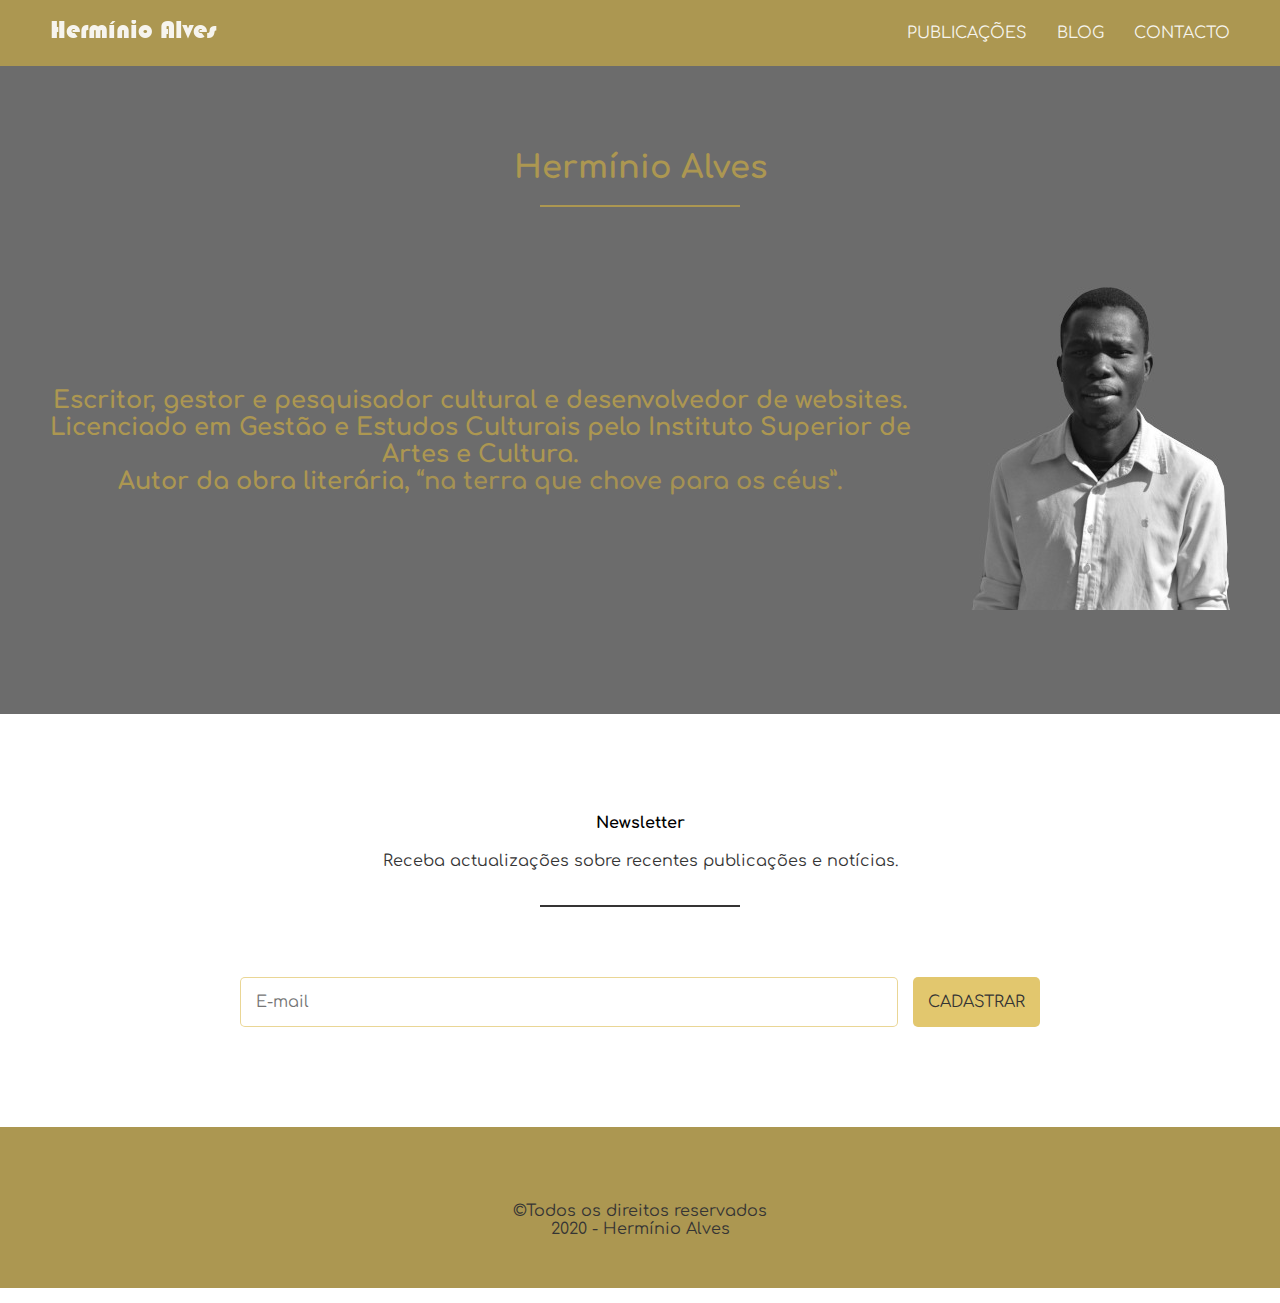
<file: sobre/sobre.html>
<!DOCTYPE html>
<html lang="pt">
<head>
    <meta charset="UTF-8">
    <meta name="viewport" content="width=device-width, initial-scale=1.0">
    <link rel="shortcut icon" href="../imagens/icon.png" type="image/x-icon">
    <title>Hermínio Alves</title>
    <link rel="stylesheet" href="style.css">
    <link href="https://fonts.googleapis.com/css2?family=Comfortaa:wght@300;400;500&display=swap" rel="stylesheet">
</head>
<body>
    <header>
        <a href="../index.html" rel="prev"><img class="logo" src="../imagens/logowhite.png" alt="logo"></a>
        <nav>
            <ul>
                <li><a href="../publicacoes/index.html">PUBLICAÇÕES</a></li>
                <li><a href="../blog/index.html">BLOG</a></li>
                <li><a href="../contacto/index.html">CONTACTO</a></li>
            </ul>
        </nav>
    </header>
    
    <section class="text">
        <h1>Hermínio Alves</h1>
        <hr>
        <ul class="grid">
            <li>
                <h3>Escritor, gestor e pesquisador cultural e desenvolvedor de websites. Licenciado em Gestão e Estudos Culturais pelo Instituto Superior de Artes e Cultura.</br>Autor da obra literária, <a href="https://www.amazon.com/terra-chove-Publica%C3%A7%C3%B5es-online-Portuguese-ebook/dp/B0881XP3VQ" target="_blank">“na terra que chove para os céus”.</a></h3>
            </li>
            <li>
                <img src="../imagens/autor.jpg">
            </li>
        </ul>
    </section>
    
    <section class="newsletter">
        <h1>Newsletter</h1>
        <p>Receba actualizações sobre recentes publicações e notícias. </p>
        <hr>

        <form>
            <input type="text" placeholder="E-mail">
            <button>Cadastrar</button>
        </form>
    </section>

    <footer>
        <ul>
            <li><a href="Facebook.com/herman.alves"target="_blank" rel="author"><i class="fab fa-facebook"></i></a></li>
            <li><a href="https://twitter.com/hermini0alves"target="_blank" rel="author"><i class="fab fa-twitter"></i></a></li>
            <li><a href="https://www.instagram.com/hermini0alves/"target="_blank" rel="author"><i class="fab fa-instagram"></i></a></li>
        </ul>
        <p>&copy;Todos os direitos reservados</p>
        <p>2020 - Hermínio Alves</p>
    </footer>
</body>
</html>
</file>
<file: blog/style.css>
/* RESET */
*{
    margin: 0; padding: 0; font-size: 100%; box-sizing: border-box; font-family: 'Comfortaa', cursive;
}

ul{
    list-style: none;
}

a{
    text-decoration: none; cursor: pointer; opacity: 0.9;
}
a:hover{
    opacity: 1;
}

/* HEADER */
header{
    width: 100%; position: absolute; top: 0; left: 0; display: flex; justify-content: space-between; background-color: rgb(172, 151, 81); align-items: center;; padding: 20px 50px;
}

header ul{
    display: flex;
}
header li{
    margin: 0 15px;
}
header li:first-child{
    margin-left: 0;
}
header li:last-child{
    margin-right: 0;
}
header li a{
    color: rgb(255, 255, 255);
}

@media (max-width: 700px) {
    header{
        flex-direction: column;
    }
    header img{
        margin-bottom: 15px;
    }
}

/* TEXTO */
.text{
    display: flex; flex-direction: column; align-items: center; padding: 100px 50px; color: rgb(53, 52, 52); margin-top: 50px;
}
.text h3{
    font-size: 2rem; margin-bottom: 20px; color: rgb(53, 52, 52); text-align: center;
}
.text hr{
    width: 200px; height: 2px; background-color: rgb(172, 151, 81); margin-bottom: 70px; border: none;
}
.text .grid p{
    max-width: 100%; color: rgb(53, 52, 52); font-size: 1rem; text-align: justify; text-indent: 15px; margin-left: 100px; margin-right: 100px; padding: 10px 0; word-wrap: break-word;
}
@media (max-width: 900px) {
    .text .grid p{
        margin-left: 20px; margin-right: 20px;
    }
}
/* TEXTOS */
.textos{
    background-color: rgb(226, 199, 110); display: flex; flex-direction: column; align-items: center; padding: 100px 50px; text-align: center; color: rgb(53, 52, 52);
}
.textos h3{
    font-size: 2rem; margin-bottom: 20px; color: rgb(53, 52, 52);
}
.textos p{
    max-width: 800px; margin-bottom: 35px; color: rgb(53, 52, 52);
}
.textos hr{
    width: 200px; height: 2px; background-color: rgb(53, 52, 52); margin-bottom: 70px; border: none;
}
.textos .grid{
    width: 100%; display: flex;
}
.textos .grid li{
    padding: 0 30px;
}
.textos .grid li h4{
    font-size: 1.5rem; margin-bottom: 30px;
}
.textos .grid li h4 a{
    color: rgb(53, 52, 52);
}

@media (max-width: 850px) {
    .textos .grid{
        flex-direction: column;
    }
}

/* NEWSLETTER */
.newsletter{
    display: flex; flex-direction: column; text-align: center; padding: 100px 50px; align-items: center;
}
.newsletter h3{
    font-size: 2rem; margin-bottom: 20px; color: rgb(53, 52, 52);
}
.newsletter p{
    max-width: 800px; margin-bottom: 35px; color: rgb(53, 52, 52); margin-top: 20px;
}
.newsletter hr{
    width: 200px; height: 2px; background-color: rgb(53, 52, 52); margin-bottom: 70px; border: none;
}
.newsletter form{
    display: flex; justify-content: center; flex-wrap: wrap; width: 80%; max-width: 800px;
}
.newsletter input{
    padding: 15px; border: 1px solid rgba(226, 199, 110, 0.733); border-radius: 5px; margin-right: 15px; flex: 1;
}
.newsletter button{
    padding: 15px; background-color: rgb(226, 199, 110); color: rgb(53, 52, 52); text-transform: uppercase; border: none; border-radius: 5px;
cursor: pointer;}
@media (max-width: 850px) {
    .newsletter input{
        flex-basis: 100%; margin-bottom: 15px;
    }
}

/* FOOTER */
footer{
    display: flex; flex-direction: column; background-color: rgb(172, 151, 81); padding: 50px 0px; align-items: center; margin-bottom: 15px;
}
footer ul{
    display: flex; margin-bottom: 25px;
}
footer ul li{
    margin-right: 40px;
}
footer ul li:last-child{
    margin-right: 0;
}
footer ul li a{
    color: rgb(53, 52, 52); font-size: 1.5rem;
}
footer p{
    color: rgb(53, 52, 52);
}
</file>
<file: contacto/style.css>
/* RESET */
*{
    margin: 0; padding: 0; font-size: 100%; box-sizing: border-box; font-family: 'Comfortaa', cursive;
}

ul{
    list-style: none;
}

a{
    text-decoration: none; cursor: pointer; opacity: 0.9;
}
a:hover{
    opacity: 1;
}

/* HEADER */
header{
    width: 100%; position: absolute; top: 0; left: 0; display: flex; justify-content: space-between; background-color: rgb(172, 151, 81); align-items: center;; padding: 20px 50px;
}

header ul{
    display: flex;
}
header li{
    margin: 0 15px;
}
header li:first-child{
    margin-left: 0;
}
header li:last-child{
    margin-right: 0;
}
header li a{
    color: rgb(255, 255, 255);
}

@media (max-width: 700px) {
    header{
        flex-direction: column;
    }
    header img{
        margin-bottom: 15px;
    }
}

/* CONTACT */
.contact{
    background-color: white; display: flex; flex-direction: column; align-items: center; padding: 100px 15px; text-align: center;
}
.contact h1{
    font-size: 2rem; margin-bottom: 20px; color: rgb(172, 151, 81);
}
.contact hr{
    width: 200px; height: 2px; background-color: rgb(172, 151, 81); margin-bottom: 70px; border: none;
}
.contact .grid{
    width: 100%; display: flex; align-items: center;
}
.contact .grid li{
    padding: 0 83px;
}

.contact .grid li h3{
    font-size: 1.5rem; margin-bottom: 30px; color: rgb(172, 151, 81);
}
.contact .grid li h4{
    font-size: 1.5rem; margin-bottom: 30px; color: rgb(172, 151, 81);
}
.contact .grid li hr{
    width: 273px; height: 2px; background-color: rgb(172, 151, 81); margin-bottom: 70px; border: none;
}
@media (max-width: 1000px) {
    .contact .grid{
        flex-direction: column;
    }
}

/* NEWSLETTER */
.newsletter{
    display: flex; flex-direction: column; text-align: center; padding: 100px 50px; align-items: center;
}
.newsletter h3{
    font-size: 2rem; margin-bottom: 20px; color: rgb(53, 52, 52);
}
.newsletter p{
    max-width: 800px; margin-bottom: 35px; color: rgb(53, 52, 52); margin-top: 20px;
}
.newsletter hr{
    width: 200px; height: 2px; background-color: rgb(53, 52, 52); margin-bottom: 70px; border: none;
}
.newsletter form{
    display: flex; justify-content: center; flex-wrap: wrap; width: 80%; max-width: 800px;
}
.newsletter input{
    padding: 15px; border: 1px solid rgba(226, 199, 110, 0.733); border-radius: 5px; margin-right: 15px; flex: 1;
}
.newsletter button{
    padding: 15px; background-color: rgb(226, 199, 110); color: rgb(53, 52, 52); text-transform: uppercase; border: none; border-radius: 5px;
cursor: pointer;}
@media (max-width: 850px) {
    .newsletter input{
        flex-basis: 100%; margin-bottom: 15px;
    }
}

.container{
    background-color: #6c6c6c; flex-direction: row; flex-wrap: nowrap;
}
/* AUTOR */
.autor{
    background-color: #6c6c6c; display: flex; flex-direction: row; flex-wrap: nowrap; text-align: center; ;
}
.autor h3{
    color: white
}

/* FOOTER */
footer{
    display: flex; flex-direction: column; background-color: rgb(172, 151, 81); padding: 50px 0px; align-items: center; margin-bottom: 15px;
}
footer ul{
    display: flex; margin-bottom: 25px;
}
footer ul li{
    margin-right: 40px;
}
footer ul li:last-child{
    margin-right: 0;
}
footer ul li a{
    color: rgb(53, 52, 52); font-size: 1.5rem;
}
footer p{
    color: rgb(53, 52, 52);
}
</file>
<file: sobre/style.css>
/* RESET */
*{
    margin: 0; padding: 0; font-size: 100%; box-sizing: border-box; font-family: 'Comfortaa', cursive;
}

ul{
    list-style: none;
}

a{
    text-decoration: none; cursor: pointer; opacity: 0.9;
}
a:hover{
    opacity: 1;
}

/* HEADER */
header{
    width: 100%; position: absolute; top: 0; left: 0; display: flex; justify-content: space-between; background-color: rgb(172, 151, 81); align-items: center;; padding: 20px 50px;
}

header ul{
    display: flex;
}
header li{
    margin: 0 15px;
}
header li:first-child{
    margin-left: 0;
}
header li:last-child{
    margin-right: 0;
}
header li a{
    color: rgb(255, 255, 255);
}

@media (max-width: 700px) {
    header{
        flex-direction: column;
    }
    header img{
        margin-bottom: 15px;
    }
}

/* SOBRE */
.cicle{
    position: absolute; top: 0; left: 0; width: 100%; height: 100%; background: #ffffff; clip-path: circle(600px at right 800px);
}
.text{
    background-color: #6c6c6c; display: flex; flex-direction: column; align-items: center; padding: 100px 20px; text-align: center;
}
/*
.cicle{
    position: absolute; top: 0; left: 0; width: 100%; height: 100%; background: #ffffff; clip-path: circle(600px at right 800px);
}
.text .cicle{
    clip-path: circle(400px at right 340px); background: #ffffff;
}
*/
.text h1{
    font-size: 2rem; margin-bottom: 20px; color: rgb(172, 151, 81); margin-top: 50px;
}
.text hr{
    width: 200px; height: 2px; background-color: rgb(172, 151, 81); margin-bottom: 80px; border: none;
}
.text .grid{
    width: 100%; display: flex;
}
.text .grid li{
    padding: 0 30px;
}
.text .grid li h3{
    font-size: 1.5rem; color: rgb(172, 151, 81); margin-top: 100px; margin-bottom: 35px;
}
.text .grid li h3 a{
    color: rgb(172, 151, 81);
}
/*
.text .grid li img{
    clip-path: circle(400px at right 340px); background: #ffffff;
}
*/
@media (max-width: 850px) {
    .text .grid{
        flex-direction: column;
    }
}
/* NEWSLETTER */
.newsletter{
    display: flex; flex-direction: column; text-align: center; padding: 100px 50px; align-items: center;
}
.newsletter h3{
    font-size: 2rem; margin-bottom: 20px; color: rgb(53, 52, 52);
}
.newsletter p{
    max-width: 800px; margin-bottom: 35px; color: rgb(53, 52, 52); margin-top: 20px;
}
.newsletter hr{
    width: 200px; height: 2px; background-color: rgb(53, 52, 52); margin-bottom: 70px; border: none;
}
.newsletter form{
    display: flex; justify-content: center; flex-wrap: wrap; width: 80%; max-width: 800px;
}
.newsletter input{
    padding: 15px; border: 1px solid rgba(226, 199, 110, 0.733); border-radius: 5px; margin-right: 15px; flex: 1;
}
.newsletter button{
    padding: 15px; background-color: rgb(226, 199, 110); color: rgb(53, 52, 52); text-transform: uppercase; border: none; border-radius: 5px;
cursor: pointer;}
@media (max-width: 850px) {
    .newsletter input{
        flex-basis: 100%; margin-bottom: 15px;
    }
}

.container{
    background-color: #6c6c6c; flex-direction: row; flex-wrap: nowrap;
}
/* AUTOR */
.autor{
    background-color: #6c6c6c; display: flex; flex-direction: row; flex-wrap: nowrap; text-align: center; ;
}
.autor h3{
    color: white
}

/* FOOTER */
footer{
    display: flex; flex-direction: column; background-color: rgb(172, 151, 81); padding: 50px 0px; align-items: center; margin-bottom: 15px;
}
footer ul{
    display: flex; margin-bottom: 25px;
}
footer ul li{
    margin-right: 40px;
}
footer ul li:last-child{
    margin-right: 0;
}
footer ul li a{
    color: rgb(53, 52, 52); font-size: 1.5rem;
}
footer p{
    color: rgb(53, 52, 52);
}
</file>
